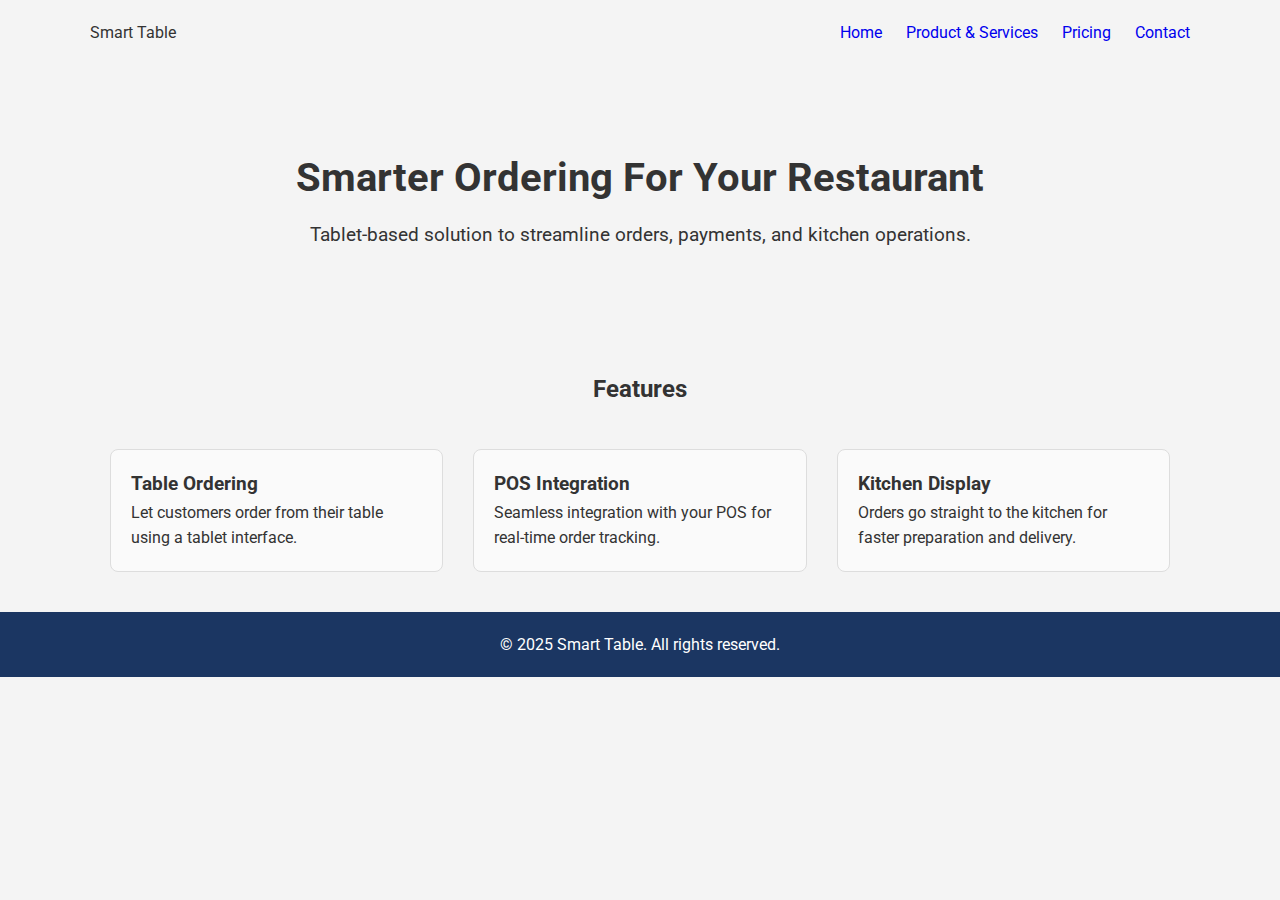
<file: index.html>
<!DOCTYPE html>
<html lang="en">
<head>
  <meta charset="UTF-8" />
  <meta name="viewport" content="width=device-width, initial-scale=1.0" />
  <title>Smart Table</title>
  <link href="https://fonts.googleapis.com/css2?family=Roboto:wght@400;700&display=swap" rel="stylesheet">
  <link rel="stylesheet" href="style.css">
</head>
<body>
  <header>
    <nav>
      <div class="logo">Smart Table</div>
      <div>
        <a href="index.html">Home</a>
        <a href="products.html">Product & Services</a>
        <a href="pricing.html">Pricing</a>
        <a href="contact.html">Contact</a>
      </div>
    </nav>
  </header>

  <section class="hero">
    <h1>Smarter Ordering For Your Restaurant</h1>
    <p>Tablet-based solution to streamline orders, payments, and kitchen operations.</p>
  </section>

  <section class="section" id="features">
    <h2 style="text-align: center; margin-bottom: 40px;">Features</h2>
    <div class="features">
      <div class="feature">
        <h3>Table Ordering</h3>
        <p>Let customers order from their table using a tablet interface.</p>
      </div>
      <div class="feature">
        <h3>POS Integration</h3>
        <p>Seamless integration with your POS for real-time order tracking.</p>
      </div>
      <div class="feature">
        <h3>Kitchen Display</h3>
        <p>Orders go straight to the kitchen for faster preparation and delivery.</p>
      </div>
    </div>
  </section>

  <footer>
    <p>&copy; 2025 Smart Table. All rights reserved.</p>
  </footer>
</body>
</html>
</file>
<file: style.css>
* {
  margin: 0;
  padding: 0;
  box-sizing: border-box;
  font-family: 'Roboto', sans-serif;
}

body {
  line-height: 1.6;
  color: #333;
  background-color: #f4f4f4;
}

header {
  background-color: transparent;
  padding: 20px;
  position: sticky;
  top: 0;
  z-index: 999;
  box-shadow: none;
}

header nav {
  display: flex;
  justify-content: space-between;
  align-items: center;
  max-width: 1100px;
  margin: 0 auto;
}

header nav a {
  text-decoration: none;
  margin-left: 20px;
}

.header-box {
  background-color: #1b3662;
  max-width: 900px;
  margin: 0 auto;
  padding: 20px 30px;
  border-radius: 15px;
  box-shadow: 0 2px 8px rgba(0, 0, 0, 0.05);
}

.header-box nav {
  display: flex;
  justify-content: space-between;
  align-items: center;
  height: 100%;
}

.nav-links {
  display: flex;
  align-items: center;
}

.nav-links a {
  color: white;
  text-decoration: none;
  margin-left: 20px;
  font-weight: 500;
}

/* Dropdown container */
.dropdown {
  position: relative;
  display: inline-block;
}

/* Dropdown content */
.dropdown-content {
  display: none;
  position: absolute;
  top: 100%;
  left: 0;
  background-color: white;
  min-width: 220px;
  box-shadow: 0 8px 16px rgba(0, 0, 0, 0.1);
  z-index: 1000;
  border-radius: 8px;
  overflow: hidden;
}

/* Show dropdown on hover */
.dropdown:hover .dropdown-content {
  display: block;
}

/* Dropdown links */
.dropdown-content a {
  color: #1b3662;
  padding: 12px 16px;
  display: block;
  text-decoration: none;
  background-color: white;
  font-weight: 500;
}

.dropdown-content a:hover {
  background-color: #f0f0f0;
}

.logo {
  display: flex;
  align-items: center;
}

.logo img {
  height: 50px;
  width: auto;
  display: block;
}

.top-curve {
  position: relative;
  width: 100%;
  overflow: hidden;
  line-height: 0;
}

.top-curve svg {
  display: block;
  width: 100%;
  height: 0px;
}

.hero {
  background: #f4f4f4;
  padding: 80px 20px;
  text-align: center;
}

.hero h1 {
  font-size: 2.5rem;
  margin-bottom: 10px;
}

.hero p {
  font-size: 1.2rem;
}

.section {
  padding: 40px 20px;
  max-width: 1100px;
  margin: 0 auto;
}

.features {
  display: grid;
  grid-template-columns: repeat(auto-fit, minmax(250px, 1fr));
  gap: 30px;
}

.feature {
  padding: 20px;
  background: #fafafa;
  border: 1px solid #ddd;
  border-radius: 8px;
}

footer {
  text-align: center;
  padding: 20px;
  background-color: #1b3662;
  color: white;
}

.product-dropdown {
  max-width: 800px;
  margin: 40px auto;
  padding: 20px;
  background: #ffffff;
  border-radius: 12px;
  border: 1px solid #ccc;
}

.product-dropdown h2 {
  margin-bottom: 15px;
  col
  
.feature p br + br {
  line-height: 2;
}

.pricing-2x2 {
  display: flex;
  gap: 40px;
  justify-content: center;
  max-width: 1000px;
  margin: 0 auto;
  flex-wrap: wrap;
}

.pricing-col {
  flex: 1 1 400px;
  display: flex;
  flex-direction: column;
  gap: 30px;
}

@media (max-width: 768px) {
  .pricing-2x2 {
    flex-direction: column;
    align-items: center;
  }
}
</file>
